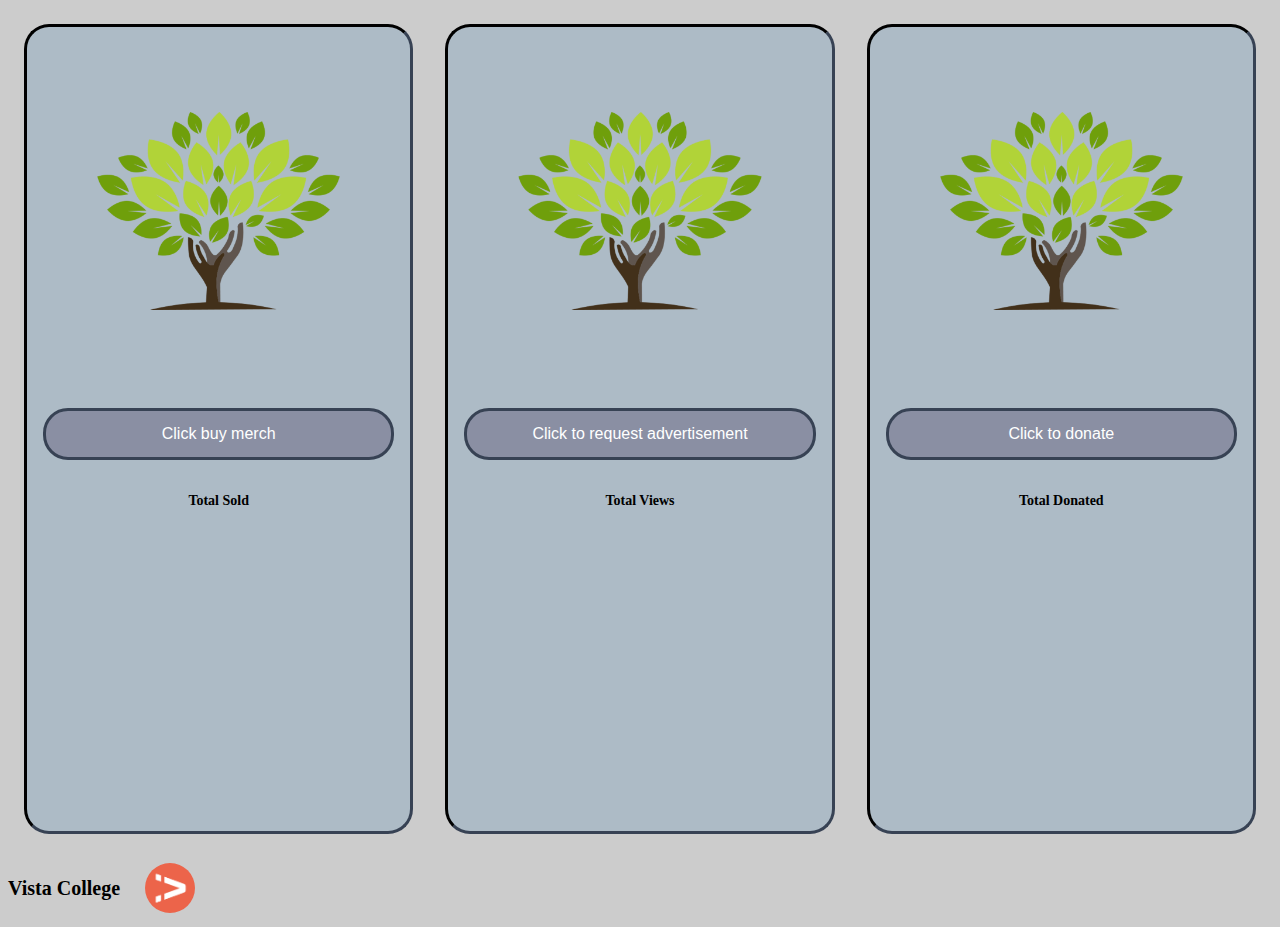
<file: index.html>
<!DOCTYPE html>
<html lang="en">
<head> 

    <link rel="stylesheet" href="assets/css/style.css"/>
    <link rel="apple-touch-icon" sizes="180x180" href="logo/apple-touch-icon.png">
    <link rel="icon" type="logo/image/png" sizes="32x32" href="logo/favicon-32x32.png">
    <link rel="icon" type="logo/image/png" sizes="16x16" href="logo/favicon-16x16.png">
    <link rel="manifest" href="logo/site.webmanifest">

    <script>(function(w,d,s,l,i){w[l]=w[l]||[];w[l].push({'gtm.start':
        new Date().getTime(),event:'gtm.js'});var f=d.getElementsByTagName(s)[0],
        j=d.createElement(s),dl=l!='dataLayer'?'&l='+l:'';j.async=true;j.src=
        'https://www.googletagmanager.com/gtm.js?id='+i+dl;f.parentNode.insertBefore(j,f);
        })(window,document,'script','dataLayer','GTM-NZ597MD2');</script>
        
    <script async src="https://www.googletagmanager.com/gtag/js?id=G-LFB67H8QL4"></script>
    <script> window.dataLayer = window.dataLayer || []; function gtag(){dataLayer.push(arguments);} gtag('js', new Date()); gtag('config', 'G-LFB67H8QL4'); </script>

    <title>TEAM TREES</title>
</head>

    <body>
        <div class="card-box">
            <div class="box full-height">
                <div class="">
                    <img style='height: 100%; width: 100%; object-fit: contain' class="img" src="logo/logo.png">
                    <a href="pages/store.html">
                    <button id = "a" type="button" class="buttons">Click buy merch</button>
                    </a>
                    <h6 class="center-text"><div id="ID1">Total Sold</div></h6>
                </div>
            </div>
            <div class="box full-height">
                <div class="">
                    <img style='height: 100%; width: 100%; object-fit: contain' class="img" src="logo/logo.png">
                    <a href="pages/advertisement.html">
                    <button id = "GFG" type="button" class="buttons">Click to request advertisement</button>
                    </a>
                    <h6 class="center-text"><div id="video">Total Views</div></h6>
                </div>
            </div>
            <div class="box full-height">
                <div class="">
                    <img style='height: 100%; width: 100%; object-fit: contain' class="img" src="logo/logo.png">
                    <a href="pages/donate.html">
                    <button id = "GFG" type="button" class="buttons">Click to donate</button>
                    </a>
                    <h6 class="center-text"><div id="ID3">Total Donated</div></h6>
                </div>
            </div>
        </div>
        <footer class="footer">
            <div class="title">
                <h1 class="img-box">Vista College
                    <picture class="left" id="click">
                        <a href="index.html"><img class="img-logo" src="assets/vista.png"></a>
                    </picture>
                </h1>
                </div>
        </footer>
        <noscript>
        <iframe src="https://www.googletagmanager.com/ns.html?id=GTM-NZ597MD2" height="0" width="0" style="display:none;visibility:hidden"></iframe>
        </noscript> 
    </body>
</html>
</file>
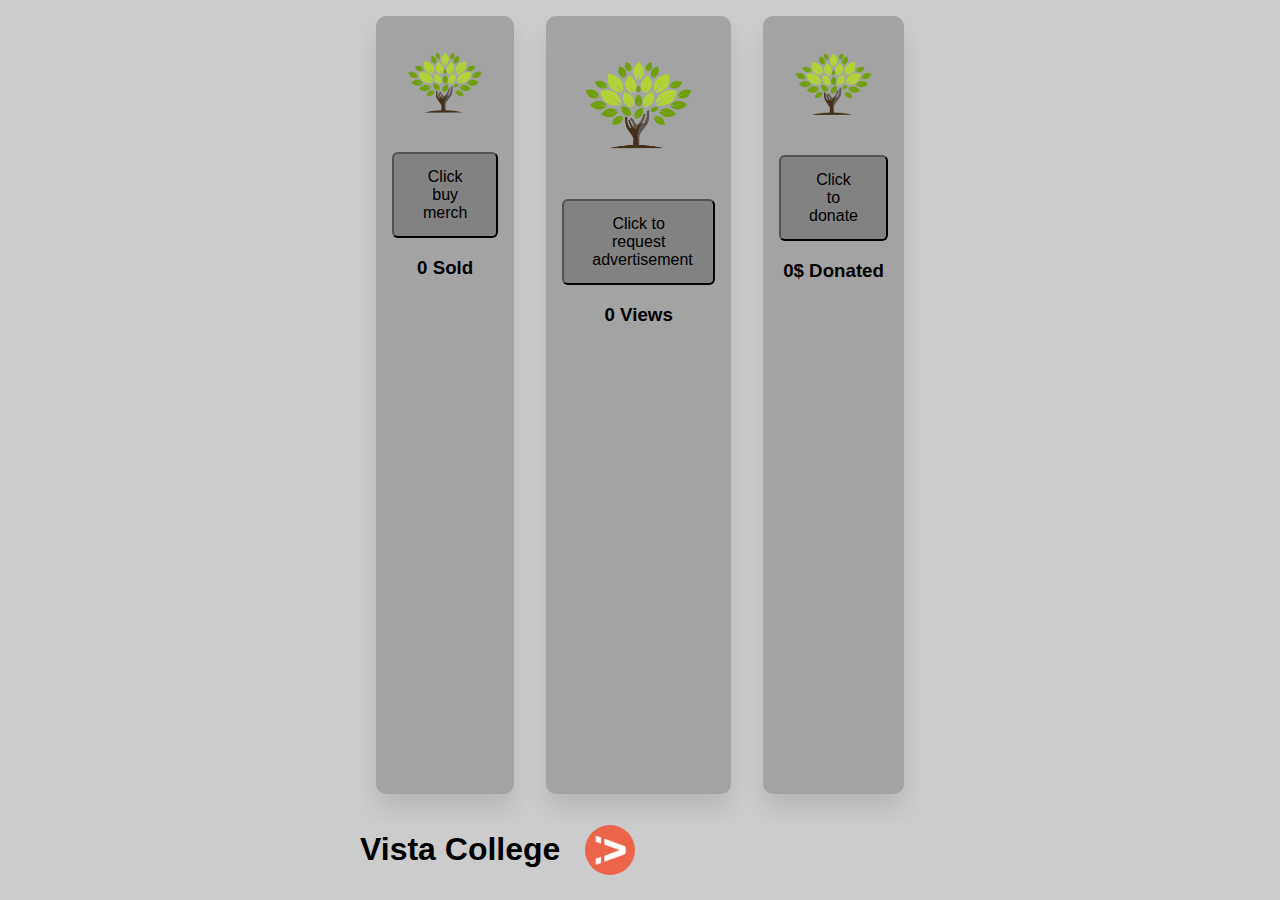
<file: public/index.html>
<!DOCTYPE html>
<html lang="en">
    <head>
        <meta charset="UTF-8">
        <meta name="viewport" content="width=device-width, initial-scale=1.0">
        <title>HeadBodyScript || Team Trees</title>
        <link rel="stylesheet" href="assets/css/app.css"/>
        <link rel="apple-touch-icon" href="https://raw.githubusercontent.com/HeadBodyScript/HeadBodyScript/main/user-interface/logo/apple-touch-icon.png" sizes="180x180">
        <link rel="icon" href="https://raw.githubusercontent.com/HeadBodyScript/HeadBodyScript/main/user-interface/logo/favicon-32x32.png" type="image/png" sizes="32x32">
        <link rel="icon" href="https://raw.githubusercontent.com/HeadBodyScript/HeadBodyScript/main/user-interface/logo/favicon-16x16.png" type="image/png" sizes="16x16">
        <link rel="manifest" href="https://raw.githubusercontent.com/HeadBodyScript/HeadBodyScript/main/user-interface/logo/site.webmanifest">
      </head>
    <body>
        <div class="card-box">
            <div class="box">
                <div>
                    <img class="box-img" src="assets/logo/logo.png">
                    <a class="no-style-a" href="store">
                    <button type="button">Click buy merch</button>
                    </a>
                    <h3 class="center">0 Sold</h3>
                </div>
            </div>
            <div class="box">
                <div>
                    <img class="box-img" src="assets/logo/logo.png">
                    <a class="no-style-a" href="avertisement">
                    <button type="button">Click to request advertisement</button>
                    </a>
                    <h3 class="center">0 Views</h3>
                </div>
            </div>
            <div class="box">
                <div>
                    <img class="box-img" src="assets/logo/logo.png">
                    <a class="no-style-a" href="donate">
                    <button type="button">Click to donate</button>
                    </a>
                    <h3 class="center">0$ Donated</h3>
                </div>
            </div>
        </div>
        <footer class="center row left">
            <h1>Vista College</h1>
            <a href="/"><img class="vista" src="assets/vista.png"></a>
        </footer>
    </body>
</html>
</file>
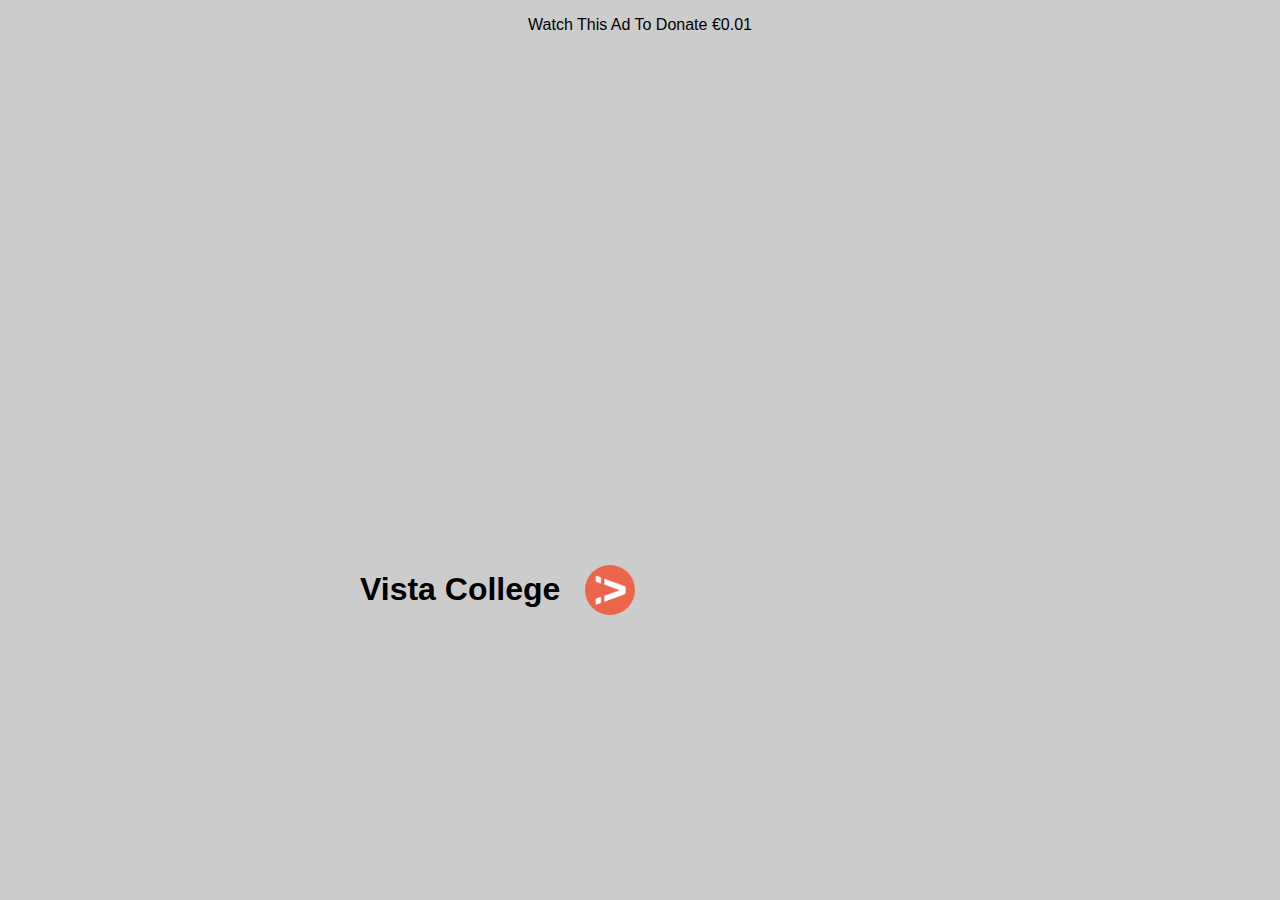
<file: advertisement.html>
<!DOCTYPE html>
<html lang="en">
    <head>
        <meta charset="UTF-8">
        <meta name="viewport" content="width=device-width, initial-scale=1.0">
        <title>HeadBodyScript || Team Trees Video</title>
        <link rel="stylesheet" href="assets/css/app.css"/>
        <link rel="apple-touch-icon" href="https://raw.githubusercontent.com/HeadBodyScript/HeadBodyScript/main/user-interface/logo/apple-touch-icon.png" sizes="180x180">
        <link rel="icon" href="https://raw.githubusercontent.com/HeadBodyScript/HeadBodyScript/main/user-interface/logo/favicon-32x32.png" type="image/png" sizes="32x32">
        <link rel="icon" href="https://raw.githubusercontent.com/HeadBodyScript/HeadBodyScript/main/user-interface/logo/favicon-16x16.png" type="image/png" sizes="16x16">
        <link rel="manifest" href="https://raw.githubusercontent.com/HeadBodyScript/HeadBodyScript/main/user-interface/logo/site.webmanifest">
      </head>
    <body>
        <div class="center column">
            <p>Watch This Ad To Donate €0.01</p>
            <iframe width="760" height="500" src="https://www.youtube.com/embed/0-qCM4M6OmY?si=MoPlEOfEiYmJKy5Q" title="YouTube video player" frameborder="0" allow="accelerometer; autoplay; clipboard-write; encrypted-media; gyroscope; picture-in-picture; web-share" allowfullscreen></iframe>
        </div>
        <footer class="center row left">
            <h1>Vista College</h1>
            <a href="/"><img class="vista" src="assets/vista.png"></a>
        </footer>
    </body>
</html>
</file>
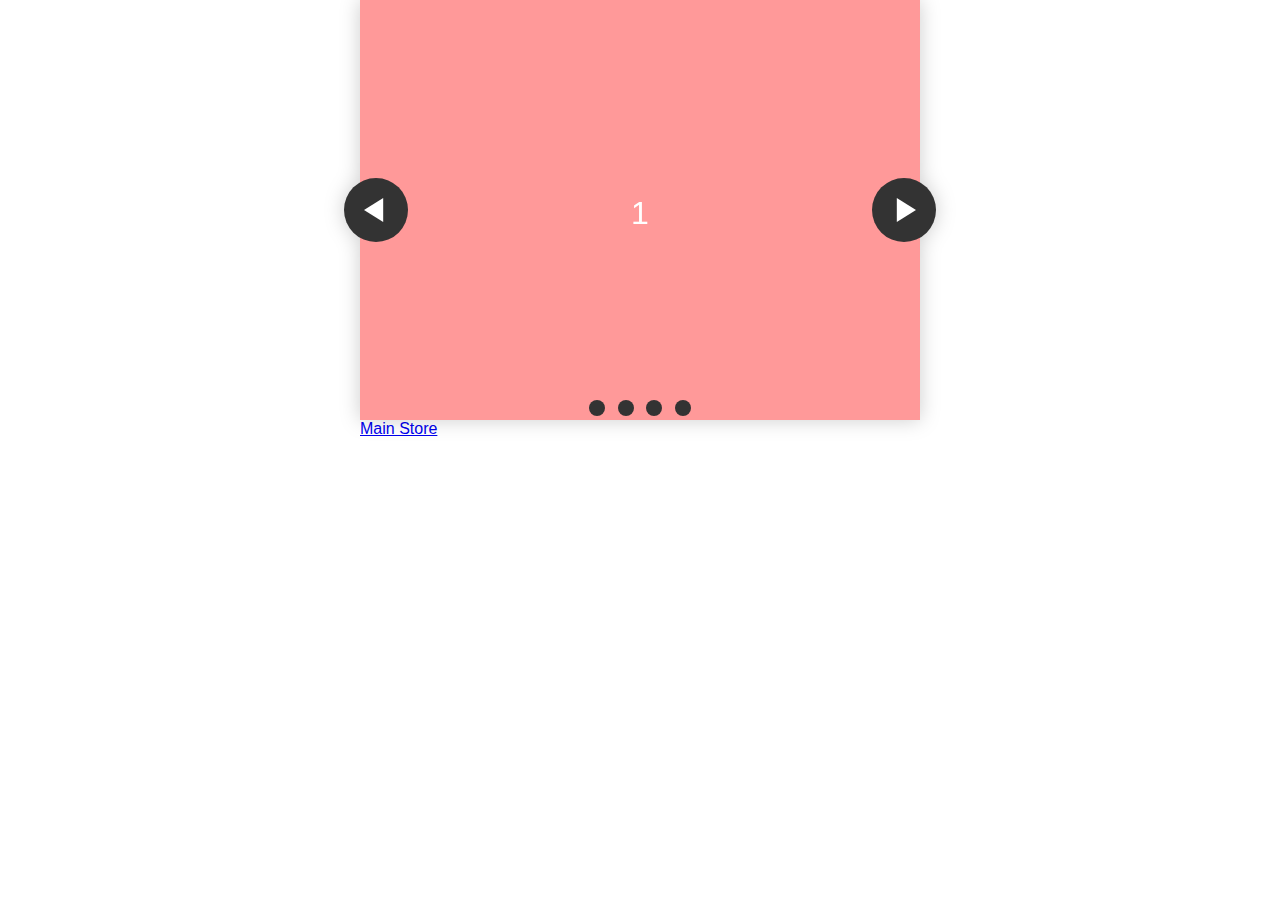
<file: carousel.html>
<!DOCTYPE html>
<html lang="en">
<head>
    <meta charset="UTF-8">
    <meta name="viewport" content="width=device-width, initial-scale=1.0">
    <title>Carousel</title>
</head>
<body>
  <style>
    @keyframes tonext {
  75% {
    left: 0;
  }
  95% {
    left: 100%;
  }
  98% {
    left: 100%;
  }
  99% {
    left: 0;
  }
}

@keyframes tostart {
  75% {
    left: 0;
  }
  95% {
    left: -300%;
  }
  98% {
    left: -300%;
  }
  99% {
    left: 0;
  }
}

@keyframes snap {
  96% {
    scroll-snap-align: center;
  }
  97% {
    scroll-snap-align: none;
  }
  99% {
    scroll-snap-align: none;
  }
  100% {
    scroll-snap-align: center;
  }
}

body {
  max-width: 37.5rem;
  margin: 0 auto;
  padding: 0 1.25rem;
  font-family: 'Lato', sans-serif;
}

* {
  box-sizing: border-box;
  scrollbar-color: transparent transparent; /* thumb and track color */
  scrollbar-width: 0px;
}

*::-webkit-scrollbar {
  width: 0;
}

*::-webkit-scrollbar-track {
  background: transparent;
}

*::-webkit-scrollbar-thumb {
  background: transparent;
  border: none;
}

* {
  -ms-overflow-style: none;
}

ol, li {
  list-style: none;
  margin: 0;
  padding: 0;
}

.carousel {
  position: relative;
  padding-top: 75%;
  filter: drop-shadow(0 0 10px #0003);
  perspective: 100px;
}

.carousel__viewport {
  position: absolute;
  top: 0;
  right: 0;
  bottom: 0;
  left: 0;
  display: flex;
  overflow-x: scroll;
  counter-reset: item;
  scroll-behavior: smooth;
  scroll-snap-type: x mandatory;
}

.carousel__slide {
  position: relative;
  flex: 0 0 100%;
  width: 100%;
  background-color: #f99;
  counter-increment: item;
}

.carousel__slide:nth-child(even) {
  background-color: #99f;
}

.carousel__slide:before {
  content: counter(item);
  position: absolute;
  top: 50%;
  left: 50%;
  transform: translate3d(-50%,-40%,70px);
  color: #fff;
  font-size: 2em;
}

.carousel__snapper {
  position: absolute;
  top: 0;
  left: 0;
  width: 100%;
  height: 100%;
  scroll-snap-align: center;
}

@media (hover: hover) {
  .carousel__snapper {
    animation-name: tonext, snap;
    animation-timing-function: ease;
    animation-duration: 4s;
    animation-iteration-count: infinite;
  }

  .carousel__slide:last-child .carousel__snapper {
    animation-name: tostart, snap;
  }
}

@media (prefers-reduced-motion: reduce) {
  .carousel__snapper {
    animation-name: none;
  }
}

.carousel:hover .carousel__snapper,
.carousel:focus-within .carousel__snapper {
  animation-name: none;
}

.carousel__navigation {
  position: absolute;
  right: 0;
  bottom: 0;
  left: 0;
  text-align: center;
}

.carousel__navigation-list,
.carousel__navigation-item {
  display: inline-block;
}

.carousel__navigation-button {
  display: inline-block;
  width: 1.5rem;
  height: 1.5rem;
  background-color: #333;
  background-clip: content-box;
  border: 0.25rem solid transparent;
  border-radius: 50%;
  font-size: 0;
  transition: transform 0.1s;
}

.carousel::before,
.carousel::after,
.carousel__prev,
.carousel__next {
  position: absolute;
  top: 0;
  margin-top: 37.5%;
  width: 4rem;
  height: 4rem;
  transform: translateY(-50%);
  border-radius: 50%;
  font-size: 0;
  outline: 0;
}

.carousel::before,
.carousel__prev {
  left: -1rem;
}

.carousel::after,
.carousel__next {
  right: -1rem;
}

.carousel::before,
.carousel::after {
  content: '';
  z-index: 1;
  background-color: #333;
  background-size: 1.5rem 1.5rem;
  background-repeat: no-repeat;
  background-position: center center;
  color: #fff;
  font-size: 2.5rem;
  line-height: 4rem;
  text-align: center;
  pointer-events: none;
}

.carousel::before {
  background-image: url("data:image/svg+xml,%3Csvg viewBox='0 0 100 100' xmlns='http://www.w3.org/2000/svg'%3E%3Cpolygon points='0,50 80,100 80,0' fill='%23fff'/%3E%3C/svg%3E");
}

.carousel::after {
  background-image: url("data:image/svg+xml,%3Csvg viewBox='0 0 100 100' xmlns='http://www.w3.org/2000/svg'%3E%3Cpolygon points='100,50 20,100 20,0' fill='%23fff'/%3E%3C/svg%3E");
}
  </style>
    <section class="carousel" aria-label="Gallery">
        <ol class="carousel__viewport">
          <li id="carousel__slide1"
              tabindex="0"
              class="carousel__slide">
            <div class="carousel__snapper">
              <a href="#carousel__slide4"
                 class="carousel__prev">Go to last slide</a>
              <a href="#carousel__slide2"
                 class="carousel__next">Go to next slide</a>
            </div>
          </li>
          <li id="carousel__slide2"
              tabindex="0"
              class="carousel__slide">
            <div class="carousel__snapper"></div>
            <a href="#carousel__slide1"
               class="carousel__prev">Go to previous slide</a>
            <a href="#carousel__slide3"
               class="carousel__next">Go to next slide</a>
          </li>
          <li id="carousel__slide3"
              tabindex="0"
              class="carousel__slide">
            <div class="carousel__snapper"></div>
            <a href="#carousel__slide2"
               class="carousel__prev">Go to previous slide</a>
            <a href="#carousel__slide4"
               class="carousel__next">Go to next slide</a>
          </li>
          <li id="carousel__slide4"
              tabindex="0"
              class="carousel__slide">
            <div class="carousel__snapper"></div>
            <a href="#carousel__slide3"
               class="carousel__prev">Go to pervious slide</a>
            <a href="#carousel__slide1"
               class="carousel__next">Go to first slide</a>
          </li>
        </ol>
        <aside class="carousel__navigation">
          <ol class="carousel__navigation-list">
            <li class="carousel__navigation-item">
              <a href="#carousel__slide1"
                 class="carousel__navigation-button">Go to slide 1</a>
            </li>
            <li class="carousel__navigation-item">
              <a href="#carousel__slide2"
                 class="carousel__navigation-button">Go to slide 2</a>
            </li>
            <li class="carousel__navigation-item">
              <a href="#carousel__slide3"
                 class="carousel__navigation-button">Go to slide 3</a>
            </li>
            <li class="carousel__navigation-item">
              <a href="#carousel__slide4"
                 class="carousel__navigation-button">Go to slide 4</a>
            </li>
          </ol>
        </aside>
      </section>
      <a href="file:///C:/Users/rafti/OneDrive/Documenten/GitHub/teamtrees/pages/store.html">Main Store</a>
</body>
</html>
</file>
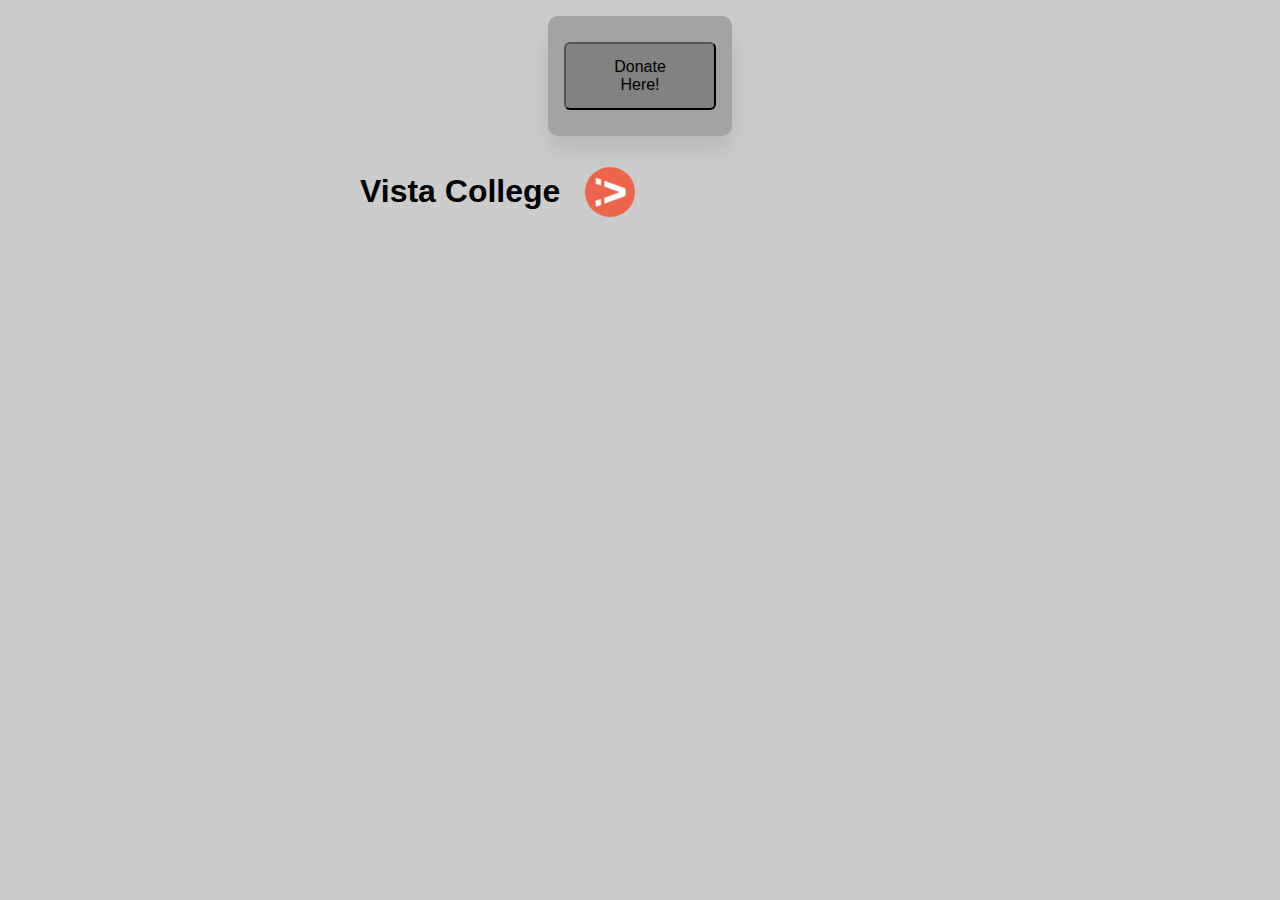
<file: donate.html>
<!DOCTYPE html>
<html lang="en">
    <head>
        <meta charset="UTF-8">
        <meta name="viewport" content="width=device-width, initial-scale=1.0">
        <title>HeadBodyScript || Team Trees Donate</title>
        <link rel="stylesheet" href="assets/css/app.css"/>
        <link rel="apple-touch-icon" href="https://raw.githubusercontent.com/HeadBodyScript/HeadBodyScript/main/user-interface/logo/apple-touch-icon.png" sizes="180x180">
        <link rel="icon" href="https://raw.githubusercontent.com/HeadBodyScript/HeadBodyScript/main/user-interface/logo/favicon-32x32.png" type="image/png" sizes="32x32">
        <link rel="icon" href="https://raw.githubusercontent.com/HeadBodyScript/HeadBodyScript/main/user-interface/logo/favicon-16x16.png" type="image/png" sizes="16x16">
        <link rel="manifest" href="https://raw.githubusercontent.com/HeadBodyScript/HeadBodyScript/main/user-interface/logo/site.webmanifest">
      </head>
    <body>
        <div class="center">
            <div class="box">
                <button type="button">Donate Here!</button>
            </div>
        </div>
        <footer class="center row left">
            <h1>Vista College</h1>
            <a href="/"><img class="vista" src="assets/vista.png"></a>
        </footer>
    </body>
</html>
</file>
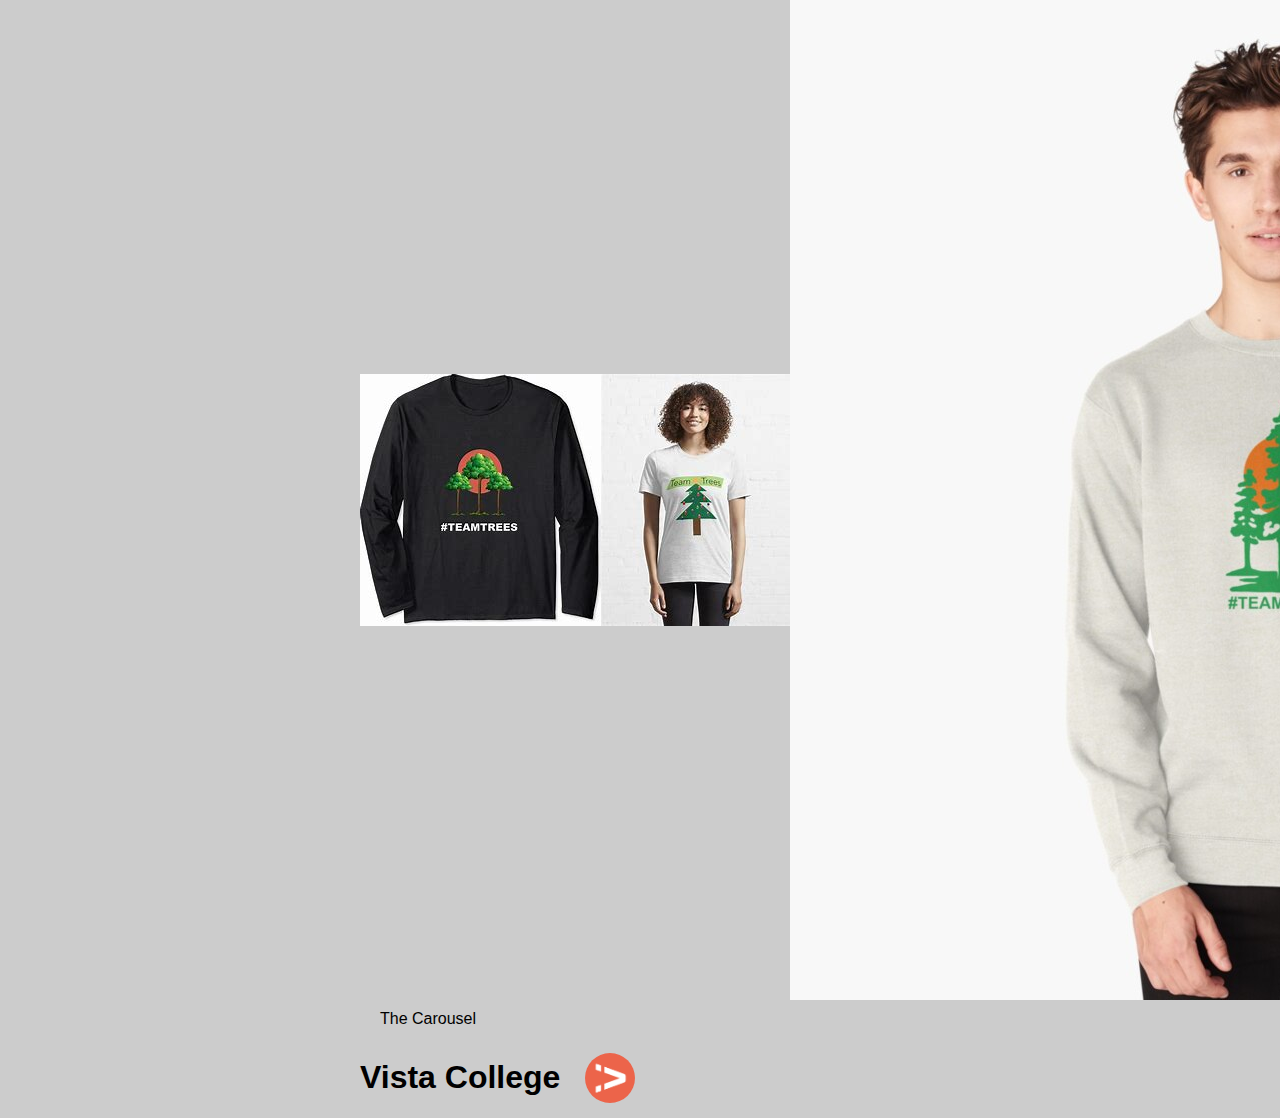
<file: store.html>
<!DOCTYPE html>
<html lang="en">
    <head>
        <meta charset="UTF-8">
        <meta name="viewport" content="width=device-width, initial-scale=1.0">
        <title>HeadBodyScript || Team Trees Shop</title>
        <link rel="stylesheet" href="assets/css/app.css"/>
        <link rel="apple-touch-icon" href="https://raw.githubusercontent.com/HeadBodyScript/HeadBodyScript/main/user-interface/logo/apple-touch-icon.png" sizes="180x180">
        <link rel="icon" href="https://raw.githubusercontent.com/HeadBodyScript/HeadBodyScript/main/user-interface/logo/favicon-32x32.png" type="image/png" sizes="32x32">
        <link rel="icon" href="https://raw.githubusercontent.com/HeadBodyScript/HeadBodyScript/main/user-interface/logo/favicon-16x16.png" type="image/png" sizes="16x16">
        <link rel="manifest" href="https://raw.githubusercontent.com/HeadBodyScript/HeadBodyScript/main/user-interface/logo/site.webmanifest">
      </head>
    <body>
        <div class="content-box center justify">
            <div class="center">
                <img class="img-shop" src="assets/trees1.jpg" alt="Shirt 2">
            </div>
            <div class="center">
                <img class="img-shop" src="assets/trees2.jpg" alt="Shirt 1">
            </div>
            <div class="center">
                <img class="img-shop" src="assets/trees3.jpg" alt="Shirt 3">
            </div>
        </div>
        <div class="card">
            <a href="carousel.html">The Carousel</a>
        </div>
        <footer class="center row left">
            <h1>Vista College</h1>
            <a href="/"><img class="vista" src="assets/vista.png"></a>
        </footer>
    </body>
</html>
</file>
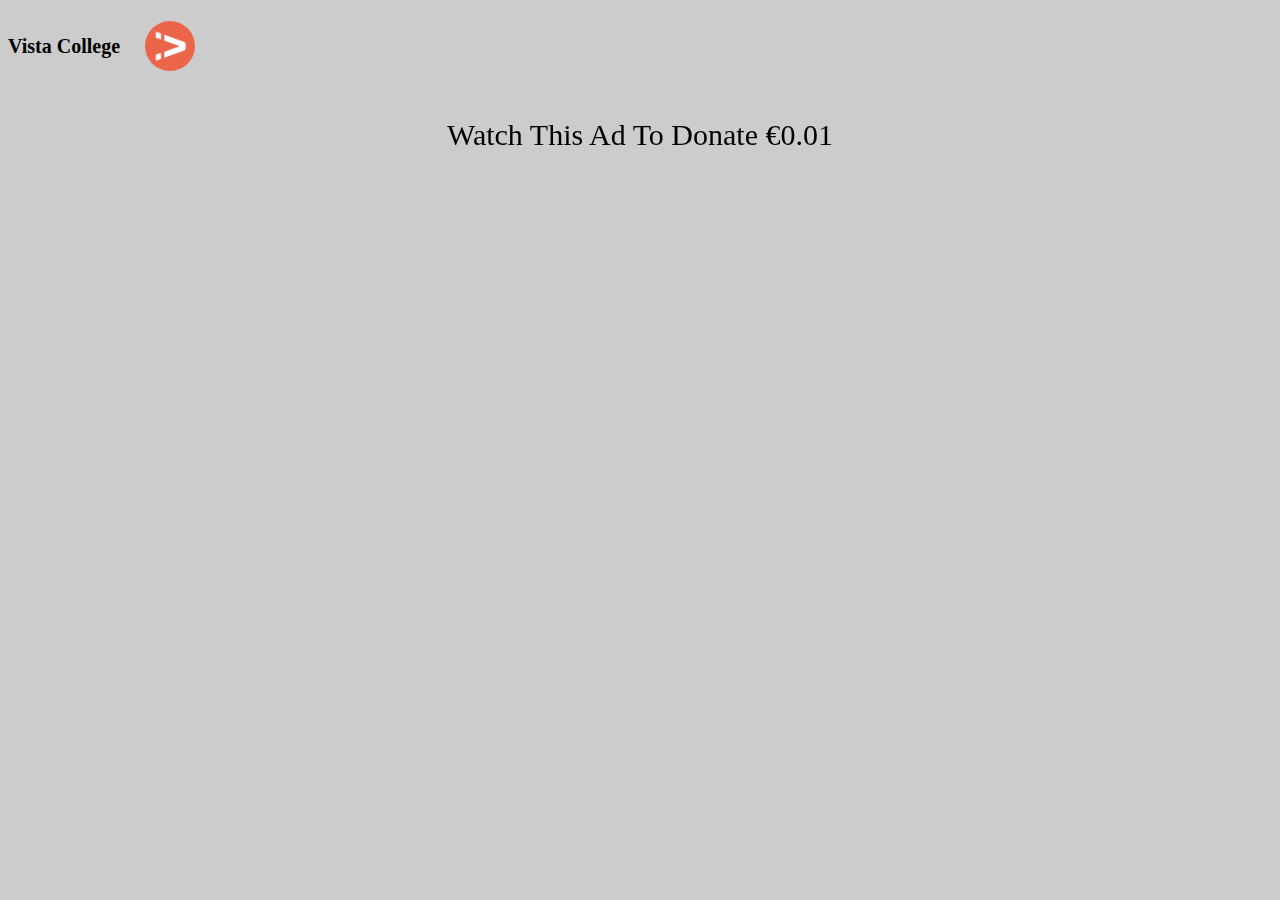
<file: pages/advertisement.html>
<!DOCTYPE html>
<html lang="en">
<head>

    <link rel="stylesheet" href="../assets/css/style.css"/>
    <link rel="apple-touch-icon" sizes="180x180" href="../logo/apple-touch-icon.png">
    <link rel="icon" type="logo/image/png" sizes="32x32" href="../logo/favicon-32x32.png">
    <link rel="icon" type="logo/image/png" sizes="16x16" href="../logo/favicon-16x16.png">
    <link rel="manifest" href="../logo/site.webmanifest">

    <meta charset="UTF-8">
    <meta name="viewport" content="width=device-width, initial-scale=1.0">
    <title>TEAM TREES</title>
</head>
    <body>
        <a class="mid ad" >Watch This Ad To Donate €0.01</a>
    <div class="mid">
        <iframe width="760" height="500" src="https://www.youtube.com/embed/0-qCM4M6OmY?si=MoPlEOfEiYmJKy5Q" title="YouTube video player" frameborder="0" allow="accelerometer; autoplay; clipboard-write; encrypted-media; gyroscope; picture-in-picture; web-share" allowfullscreen></iframe>
    </div>
        <footer class="footer">
            <div class="title">
                <h1 class="img-box">Vista College
                    <picture class="left" id="click">
                        <a href="../index.html"><img class="img-logo" src="../assets/vista.png"></a>
                    </picture>
                </h1>

                </div>
        </footer>
    </body>
</html>


<script>
    localStorage.setItem("video",
    document.getElementById("video").value);
       
    localStorage.setItem("mytime", Date.now());
   
    
    
   
   
</script>
</file>
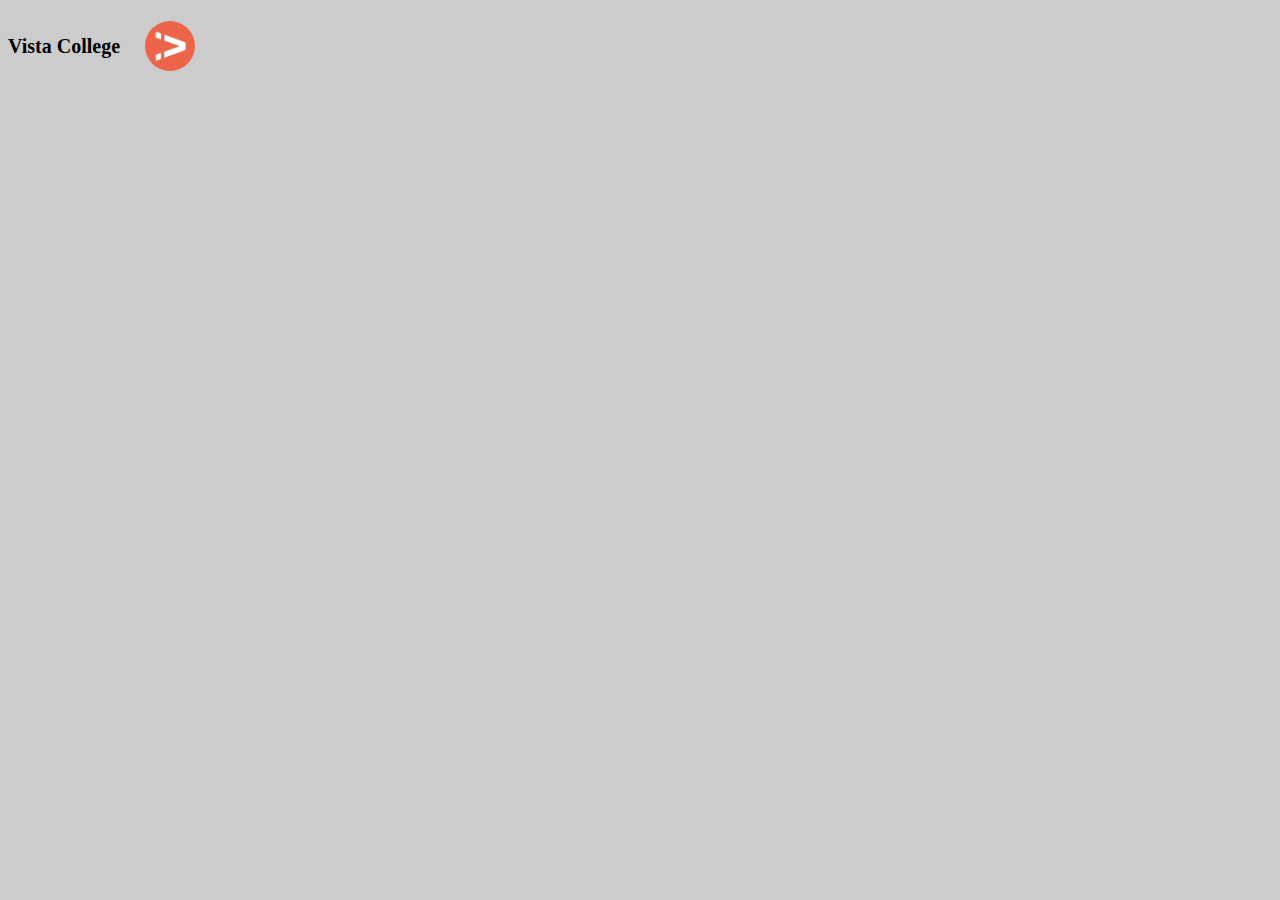
<file: pages/donate.html>
<!DOCTYPE html>
<html lang="en">
<head>

    <link rel="stylesheet" href="../assets/css/style.css"/>
    <link rel="apple-touch-icon" sizes="180x180" href="../logo/apple-touch-icon.png">
    <link rel="icon" type="logo/image/png" sizes="32x32" href="../logo/favicon-32x32.png">
    <link rel="icon" type="logo/image/png" sizes="16x16" href="../logo/favicon-16x16.png">
    <link rel="manifest" href="../logo/site.webmanifest">

    <meta charset="UTF-8">
    <meta name="viewport" content="width=device-width, initial-scale=1.0">
    <title>TEAM TREES</title>
</head>
    <body>
        <footer class="footer">
            <div class="title">
                <h1 class="img-box">Vista College
                    <picture class="left" id="click">
                        <a href="../index.html"><img class="img-logo" src="../assets/vista.png"></a>
                    </picture>
                </h1>

                </div>
        </footer>
    </body>
</html>
</file>
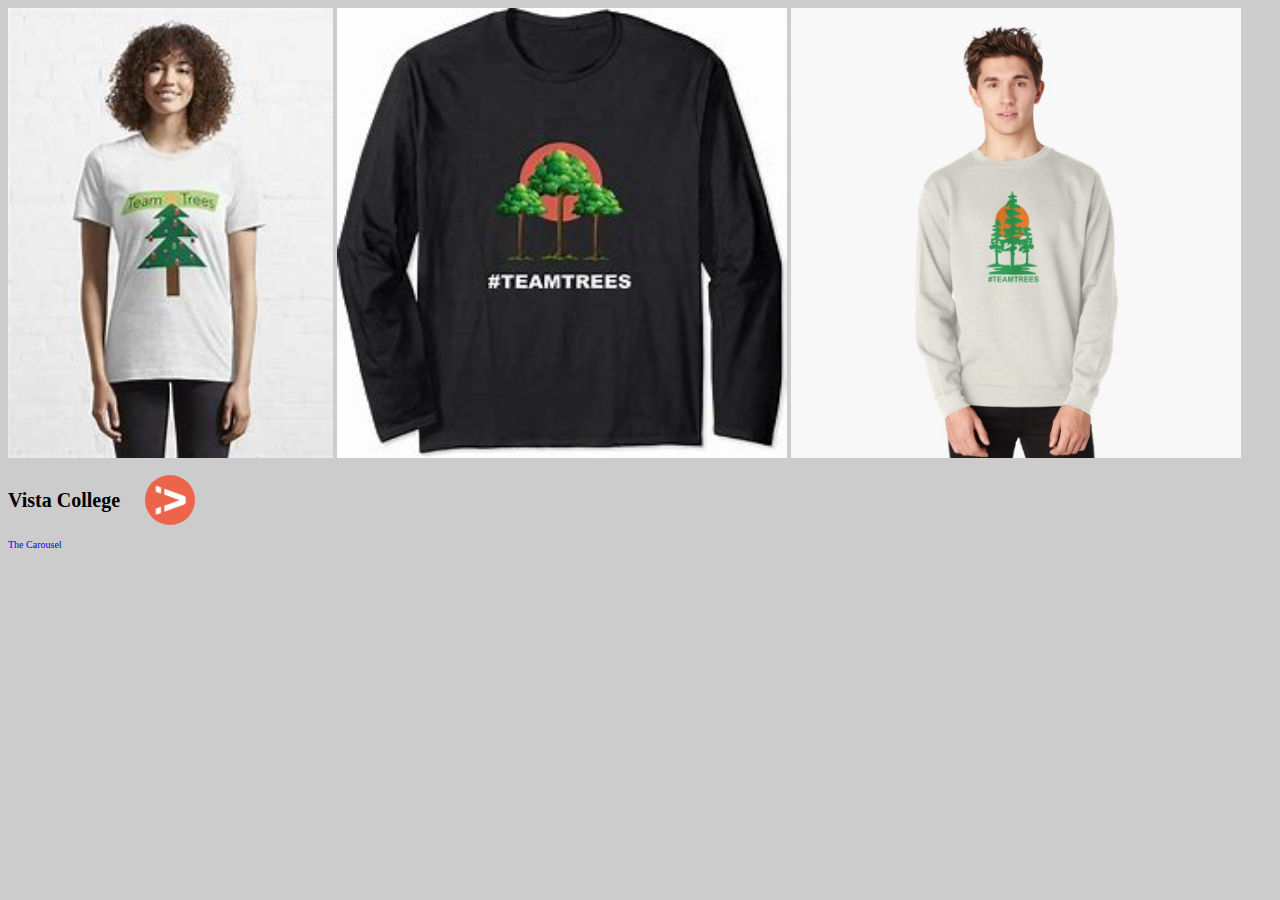
<file: pages/store.html>
<!DOCTYPE html>
<html lang="en">
<head>

    <link rel="stylesheet" href="../assets/css/style.css"/>
    <link rel="apple-touch-icon" sizes="180x180" href="../logo/apple-touch-icon.png">
    <link rel="icon" type="logo/image/png" sizes="32x32" href="../logo/favicon-32x32.png">
    <link rel="icon" type="logo/image/png" sizes="16x16" href="../logo/favicon-16x16.png">
    <link rel="manifest" href="../logo/site.webmanifest">

    <meta charset="UTF-8">
    <meta name="viewport" content="width=device-width, initial-scale=1.0">
    <title>TEAM TREES</title>
</head>
    <body>
        <img src="../assets/trees2.jpg" alt="Shirt 1" height="450" width="325">
        <img src="../assets/trees1.jpg" alt="Shirt 2" height="450" width="450">
        <img src="../assets/trees3.jpg" alt="Shirt 3" height="450" width="450">
        <footer class="footer">
            <div class="title">
                <h1 class="img-box">Vista College
                    <picture class="left" id="click">
                        <a href="../index.html"><img class="img-logo" src="../assets/vista.png"></a>
                    </picture>
                </h1>
                <a href="../carousel.html">The Carousel</a>
                </div>
        </footer>
    </body>
</html>
</file>
<file: assets/css/style.css>
body {
  background-color: #cccccc;
}

.title {
  position: absolute;
  font-size: 10px;
}

.center-text {
  text-align: center;
  font-size: 14px;
}

.buttons {
  display: block;
  width: 100%;
  border: 3px solid #374254;
  background-color: #8a8fa3;
  padding: 14px 28px;
  font-size: 16px;
  cursor: pointer;
  text-align: center;
  color: white;
  border-radius: 25px;
  margin: 10px 0;
  }

  .buttons:hover {
    border: 3px solid #ffffff;
    background-color: #374254;
  }

.mid {
  position: fixed;
  top: 50%;
  left: 50%;
  transform: translate(-50%, -50%);

}

.ad {
  top: 15%;
  color: rgb(0, 0, 0);
  font-size: 30px;
}

.img-box {
  display: flex;
  align-items:center;
}

.img-logo {
  float: right;    
  margin: 0 0 0 25px;
  height: 50px;
  width: 50px;
  object-fit: contain;
  border-radius: 50px;
}
.card-box {
  display: flex;
  justify-content: space-between;
  margin: 0 auto;
  flex-direction: row
}

@media (max-width: 1000px) {
  .card-box {
    display: flex;
    justify-content: space-between;
    margin: 0 auto;
    flex-direction: column 
  }
}

.box {
  width: 33%;
  padding: 1em;
  border: 3px solid #374254;
  margin: 1em;
  background-color: #adbbc6;
  border-radius: 25px;
  border-style: inset;
}

@media (max-width: 1000px) {
  .box {
    width: 95%;
    padding: 1em;
    border: 3px solid #374254;
    margin: 1em;
    background-color: #adbbc6;
    border-radius: 25px;
    border-style: inset;
  }
}

.full-height {
  min-height: 90vh;
  box-sizing: border-box;
}


a:link { text-decoration: none; }


a:visited { text-decoration: none; }


a:hover { text-decoration: none; }


a:active { text-decoration: none; }
</file>
<file: public/assets/css/app.css>
:root {
  --txt: #000000;
}
body {
  background-color: #cccccc;
  margin: 0;
  min-height: 100dvh;
}
footer{
  width: 100dvw;
}
.center {
  display: flex;
  justify-content: center;
  align-items: center;
}
.row {
  display: flex !important;
  flex-wrap: wrap;
  flex-direction: row;
}
.column{
  display: flex;
  flex-direction: column;
}
.justify{
  justify-content: space-around;
}
.left{
  justify-content:left;
}
.card{
  margin: 10px 20px;
}
.card-box {
  display: flex;
  justify-content: space-between;
  margin: 0 auto;
  flex-direction: row;
  height: 90dvh;
}
.box {
  background: rgba(0,0,0,.2);
  box-sizing: border-box;
  box-shadow: 0 15px 25px rgba(0,0,0,.1);
  border-radius: 10px;
  width: 33%;
  padding: 1em;
  margin: 1em;
}
.box-img{
  height: 100%;
  width: 100%;
  object-fit: contain;
}
button{
  display: block;
  width: 100%;
  background: rgba(0,0,0,.2);
  padding: 14px 28px;
  font-size: 16px;
  cursor: pointer;
  text-align: center;
  border-radius: 6px;
  margin: 10px 0;
}
button:hover {
  background: rgba(0,0,0,.4);
}
.vista {
  float: right;
  margin: 0 0 0 25px;
  height: 50px;
  width: 50px;
  object-fit: contain;
  border-radius: 50px;
}
a {
  text-decoration: none;
}
a:link {
  color: var(--txt);
}
a:visited {
  color: var(--txt);
}
a:hover {
  color: var(--txt);
  text-decoration: underline;
}
.no-style-a:hover{
  text-decoration: none;
}

@media (max-width: 1000px) {
  .box {
    width: 95%;
    padding: 1em;
    border: 3px solid #374254;
    margin: 1em;
    background-color: #adbbc6;
    border-radius: 25px;
    border-style: inset;
  }
  .card-box {
    display: flex;
    justify-content: space-between;
    margin: 0 auto;
    flex-direction: column
  }
}
/* carousel */
@keyframes tonext {
  75% {
    left: 0;
  }
  95% {
    left: 100%;
  }
  98% {
    left: 100%;
  }
  99% {
    left: 0;
  }
}
@keyframes tostart {
  75% {
    left: 0;
  }
  95% {
    left: -300%;
  }
  98% {
    left: -300%;
  }
  99% {
    left: 0;
  }
}
@keyframes snap {
  96% {
    scroll-snap-align: center;
  }
  97% {
    scroll-snap-align: none;
  }
  99% {
    scroll-snap-align: none;
  }
  100% {
    scroll-snap-align: center;
  }
}
body {
  max-width: 37.5rem;
  margin: 0 auto;
  padding: 0 1.25rem;
  font-family: 'Lato', sans-serif;
}
* {
  box-sizing: border-box;
  scrollbar-color: transparent transparent;
  scrollbar-width: 0px;
}
*::-webkit-scrollbar {
  width: 0;
}
*::-webkit-scrollbar-track {
  background: transparent;
}
*::-webkit-scrollbar-thumb {
  background: transparent;
  border: none;
}
* {
  -ms-overflow-style: none;
}
ol,
li {
  list-style: none;
  margin: 0;
  padding: 0;
}
.carousel {
  position: relative;
  padding-top: 75%;
  filter: drop-shadow(0 0 10px #0003);
  perspective: 100px;
}
.carouselviewport {
  position: absolute;
  top: 0;
  right: 0;
  bottom: 0;
  left: 0;
  display: flex;
  overflow-x: scroll;
  counter-reset: item;
  scroll-behavior: smooth;
  scroll-snap-type: x mandatory;
}
.carouselslide {
  position: relative;
  flex: 0 0 100%;
  width: 100%;
  background-color: #f99;
  counter-increment: item;
  background-repeat: no-repeat;
background-size: cover;
}
.carouselslide:nth-child(1) {
  background-image: url(../trees1.jpg);
  
}
.carouselslide:nth-child(2) {
  background-image: url(../trees2.jpg);
}
.carouselslide:nth-child(3) {
  background-image: url(../trees3.jpg);
}
.carouselslide:nth-child(4) {
  background-image: url(../trees4.jpg);
}
.carouselslide:before {
  content: counter(item);
  position: absolute;
  top: 50%;
  left: 50%;
  transform: translate3d(-50%, -40%, 70px);
  color: #fff;
  font-size: 2em;
}
.carouselsnapper {
  position: absolute;
  top: 0;
  left: 0;
  width: 100%;
  height: 100%;
  scroll-snap-align: center;
}
@media (hover: hover) {
  .carouselsnapper {
    animation-name: tonext, snap;
    animation-timing-function: ease;
    animation-duration: 4s;
    animation-iteration-count: infinite;
  }
  .carouselslide:last-child .carouselsnapper {
    animation-name: tostart, snap;
  }
}
@media (prefers-reduced-motion: reduce) {
  .carouselsnapper {
    animation-name: none;
  }
}
.carousel:hover .carouselsnapper,
.carousel:focus-within .carouselsnapper {
  animation-name: none;
}
.carouselnavigation {
  position: absolute;
  right: 0;
  bottom: 0;
  left: 0;
  text-align: center;
}
.carouselnavigation-list,
.carouselnavigation-item {
  display: inline-block;
}
.carouselnavigation-button {
  display: inline-block;
  width: 1.5rem;
  height: 1.5rem;
  background-color: #333;
  background-clip: content-box;
  border: 0.25rem solid transparent;
  border-radius: 50%;
  font-size: 0;
  transition: transform 0.1s;
}
.carousel::before,
.carousel::after,
.carouselprev,
.carouselnext {
  position: absolute;
  top: 0;
  margin-top: 37.5%;
  width: 4rem;
  height: 4rem;
  transform: translateY(-50%);
  border-radius: 50%;
  font-size: 0;
  outline: 0;
}
.carousel::before,
.carouselprev {
  left: -1rem;
}
.carousel::after,
.carouselnext {
  right: -1rem;
}
.carousel::before,
.carousel::after {
  content: '';
  z-index: 1;
  background-color: #333;
  background-size: 1.5rem 1.5rem;
  background-repeat: no-repeat;
  background-position: center center;
  color: #fff;
  font-size: 2.5rem;
  line-height: 4rem;
  text-align: center;
  pointer-events: none;
}
.carousel::before {
  background-image: url("data:image/svg+xml,%3Csvg viewBox='0 0 100 100' xmlns='http://www.w3.org/2000/svg'%3E%3Cpolygon points='0,50 80,100 80,0' fill='%23fff'/%3E%3C/svg%3E");
}
.carousel::after {
  background-image: url("data:image/svg+xml,%3Csvg viewBox='0 0 100 100' xmlns='http://www.w3.org/2000/svg'%3E%3Cpolygon points='100,50 20,100 20,0' fill='%23fff'/%3E%3C/svg%3E");
}
</file>
<file: assets/css/app.css>
:root {
  --txt: #000000;
}
body {
  background-color: #cccccc;
  margin: 0;
  min-height: 100dvh;
}
footer{
  width: 100dvw;
}
.center {
  display: flex;
  justify-content: center;
  align-items: center;
}
.row {
  display: flex !important;
  flex-wrap: wrap;
  flex-direction: row;
}
.column{
  display: flex;
  flex-direction: column;
}
.justify{
  justify-content: space-around;
}
.left{
  justify-content:left;
}
.card{
  margin: 10px 20px;
}
.card-box {
  display: flex;
  justify-content: space-between;
  margin: 0 auto;
  flex-direction: row;
  height: 90dvh;
}
.box {
  background: rgba(0,0,0,.2);
  box-sizing: border-box;
  box-shadow: 0 15px 25px rgba(0,0,0,.1);
  border-radius: 10px;
  width: 33%;
  padding: 1em;
  margin: 1em;
}
.box-img{
  height: 100%;
  width: 100%;
  object-fit: contain;
}
button{
  display: block;
  width: 100%;
  background: rgba(0,0,0,.2);
  padding: 14px 28px;
  font-size: 16px;
  cursor: pointer;
  text-align: center;
  border-radius: 6px;
  margin: 10px 0;
}
button:hover {
  background: rgba(0,0,0,.4);
}
.vista {
  float: right;
  margin: 0 0 0 25px;
  height: 50px;
  width: 50px;
  object-fit: contain;
  border-radius: 50px;
}
a {
  text-decoration: none;
}
a:link {
  color: var(--txt);
}
a:visited {
  color: var(--txt);
}
a:hover {
  color: var(--txt);
  text-decoration: underline;
}
.no-style-a:hover{
  text-decoration: none;
}

@media (max-width: 1000px) {
  .box {
    width: 95%;
    padding: 1em;
    border: 3px solid #374254;
    margin: 1em;
    background-color: #adbbc6;
    border-radius: 25px;
    border-style: inset;
  }
  .card-box {
    display: flex;
    justify-content: space-between;
    margin: 0 auto;
    flex-direction: column
  }
}
/* carousel */
@keyframes tonext {
  75% {
    left: 0;
  }
  95% {
    left: 100%;
  }
  98% {
    left: 100%;
  }
  99% {
    left: 0;
  }
}
@keyframes tostart {
  75% {
    left: 0;
  }
  95% {
    left: -300%;
  }
  98% {
    left: -300%;
  }
  99% {
    left: 0;
  }
}
@keyframes snap {
  96% {
    scroll-snap-align: center;
  }
  97% {
    scroll-snap-align: none;
  }
  99% {
    scroll-snap-align: none;
  }
  100% {
    scroll-snap-align: center;
  }
}
body {
  max-width: 37.5rem;
  margin: 0 auto;
  padding: 0 1.25rem;
  font-family: 'Lato', sans-serif;
}
* {
  box-sizing: border-box;
  scrollbar-color: transparent transparent;
  scrollbar-width: 0px;
}
*::-webkit-scrollbar {
  width: 0;
}
*::-webkit-scrollbar-track {
  background: transparent;
}
*::-webkit-scrollbar-thumb {
  background: transparent;
  border: none;
}
* {
  -ms-overflow-style: none;
}
ol,
li {
  list-style: none;
  margin: 0;
  padding: 0;
}
.carousel {
  position: relative;
  padding-top: 75%;
  filter: drop-shadow(0 0 10px #0003);
  perspective: 100px;
}
.carouselviewport {
  position: absolute;
  top: 0;
  right: 0;
  bottom: 0;
  left: 0;
  display: flex;
  overflow-x: scroll;
  counter-reset: item;
  scroll-behavior: smooth;
  scroll-snap-type: x mandatory;
}
.carouselslide {
  position: relative;
  flex: 0 0 100%;
  width: 100%;
  background-color: #f99;
  counter-increment: item;
  background-repeat: no-repeat;
background-size: cover;
}
.carouselslide:nth-child(1) {
  background-image: url(../trees1.jpg);
  
}
.carouselslide:nth-child(2) {
  background-image: url(../trees2.jpg);
}
.carouselslide:nth-child(3) {
  background-image: url(../trees3.jpg);
}
.carouselslide:nth-child(4) {
  background-image: url(../trees4.jpg);
}
.carouselslide:before {
  content: counter(item);
  position: absolute;
  top: 50%;
  left: 50%;
  transform: translate3d(-50%, -40%, 70px);
  color: #fff;
  font-size: 2em;
}
.carouselsnapper {
  position: absolute;
  top: 0;
  left: 0;
  width: 100%;
  height: 100%;
  scroll-snap-align: center;
}
@media (hover: hover) {
  .carouselsnapper {
    animation-name: tonext, snap;
    animation-timing-function: ease;
    animation-duration: 4s;
    animation-iteration-count: infinite;
  }
  .carouselslide:last-child .carouselsnapper {
    animation-name: tostart, snap;
  }
}
@media (prefers-reduced-motion: reduce) {
  .carouselsnapper {
    animation-name: none;
  }
}
.carousel:hover .carouselsnapper,
.carousel:focus-within .carouselsnapper {
  animation-name: none;
}
.carouselnavigation {
  position: absolute;
  right: 0;
  bottom: 0;
  left: 0;
  text-align: center;
}
.carouselnavigation-list,
.carouselnavigation-item {
  display: inline-block;
}
.carouselnavigation-button {
  display: inline-block;
  width: 1.5rem;
  height: 1.5rem;
  background-color: #333;
  background-clip: content-box;
  border: 0.25rem solid transparent;
  border-radius: 50%;
  font-size: 0;
  transition: transform 0.1s;
}
.carousel::before,
.carousel::after,
.carouselprev,
.carouselnext {
  position: absolute;
  top: 0;
  margin-top: 37.5%;
  width: 4rem;
  height: 4rem;
  transform: translateY(-50%);
  border-radius: 50%;
  font-size: 0;
  outline: 0;
}
.carousel::before,
.carouselprev {
  left: -1rem;
}
.carousel::after,
.carouselnext {
  right: -1rem;
}
.carousel::before,
.carousel::after {
  content: '';
  z-index: 1;
  background-color: #333;
  background-size: 1.5rem 1.5rem;
  background-repeat: no-repeat;
  background-position: center center;
  color: #fff;
  font-size: 2.5rem;
  line-height: 4rem;
  text-align: center;
  pointer-events: none;
}
.carousel::before {
  background-image: url("data:image/svg+xml,%3Csvg viewBox='0 0 100 100' xmlns='http://www.w3.org/2000/svg'%3E%3Cpolygon points='0,50 80,100 80,0' fill='%23fff'/%3E%3C/svg%3E");
}
.carousel::after {
  background-image: url("data:image/svg+xml,%3Csvg viewBox='0 0 100 100' xmlns='http://www.w3.org/2000/svg'%3E%3Cpolygon points='100,50 20,100 20,0' fill='%23fff'/%3E%3C/svg%3E");
}
</file>
